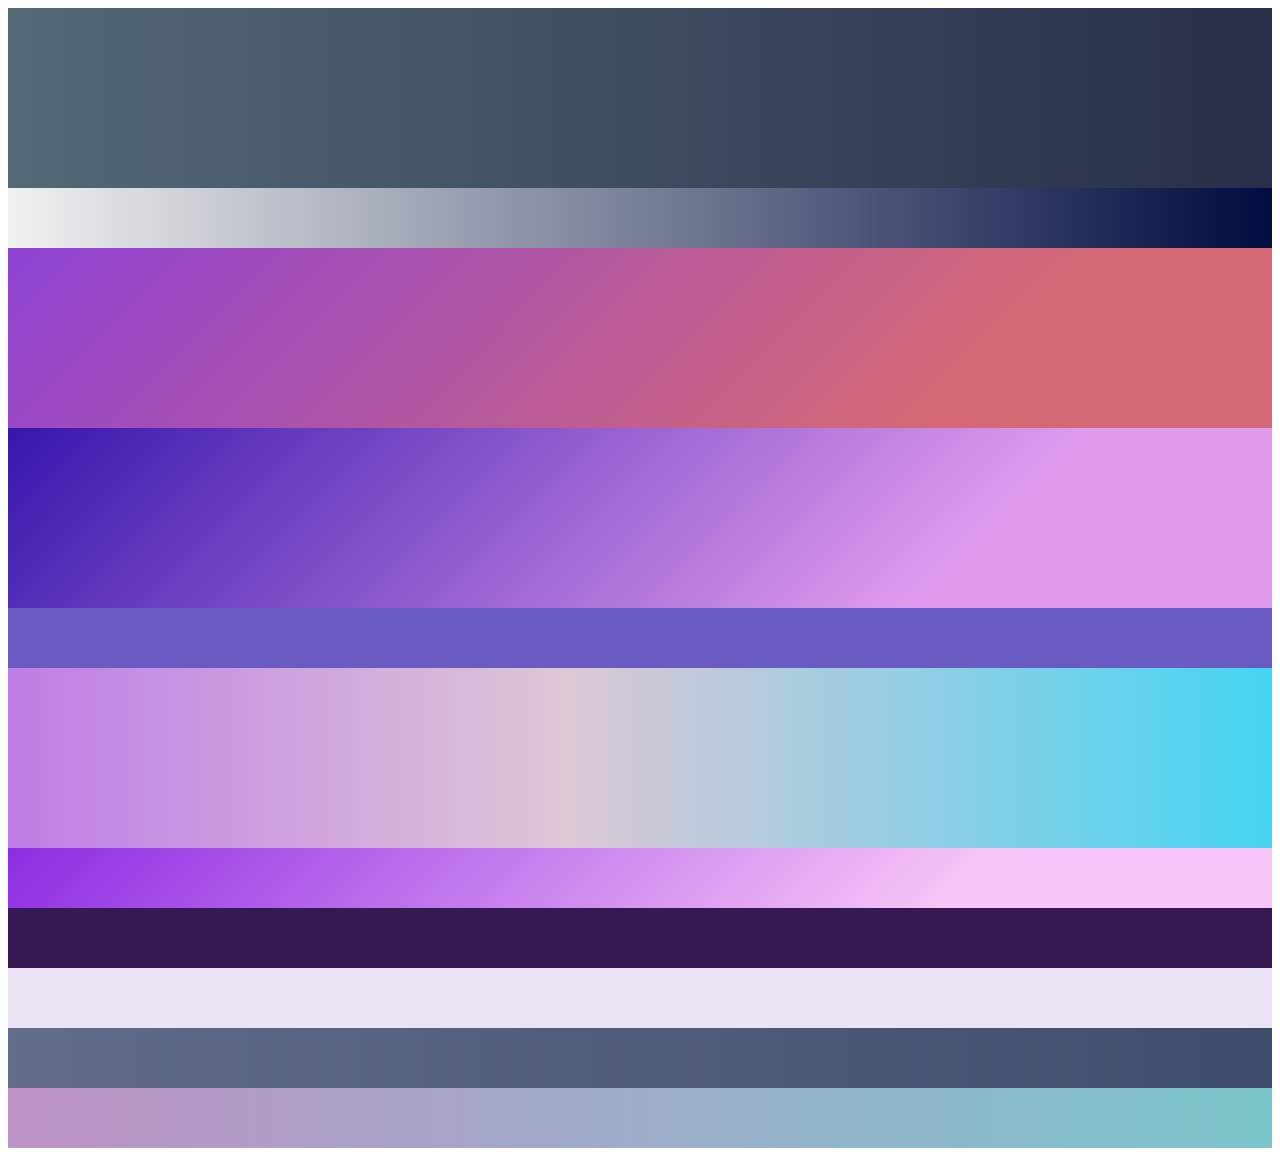
<file: colorchecker.html>
<!DOCTYPE html>
<html lang="en">
<head>
    <meta charset="UTF-8">
    <meta http-equiv="X-UA-Compatible" content="IE=edge">
    <meta name="viewport" content="width=device-width, initial-scale=1.0">
    <title>Document</title>
    <style>
        div{
            width: 100%;
            height: 60px;
        }
        .logo{
            height: 20vh;
            background: linear-gradient(to right, rgb(83, 105, 118), rgb(41, 46, 73));
        }
        .d1{
                /* background-color: rgb(236, 227, 247); */
                background: linear-gradient(to right, rgb(240, 242, 240), rgb(0, 12, 64));
        }
        .d2{
            height: 20vh;
            background: linear-gradient(135deg, rgb(142, 66, 211), rgb(212, 105, 117) 75%);

        }
        .d3{
            height: 20vh;
            background: linear-gradient(135deg, rgb(54, 22, 172), rgb(224, 155, 237) 75%);
        }
        .d4{
            background-color: rgb(105, 91, 194);
        }
        .d5{
            height: 20vh;
            background: rgb(190,125,231);
background: linear-gradient(90deg, rgba(190,125,231,1) 0%, rgba(221,199,213,1) 44%, rgba(69,213,242,1) 100%);
        }
        .d6{
            background:rgb(236, 224, 232) ;
        }
        .d6{
            background: linear-gradient(135deg, rgb(141, 44, 227), rgb(247, 198, 246) 75%);
        }
        .d7{
            background: rgb(52, 25, 82);
        }
        .d8{
            background:rgb(236, 227, 247) ;
        }
        .d9{
            /* background: rgb(37, 13, 89); */
            /* background: linear-gradient(to right, rgb(82, 82, 82), rgb(61, 114, 180)); */
            background: linear-gradient(to right, rgb(96, 108, 136), rgb(63, 76, 107));
        }
        .d0{
            /* background: rgb(143, 158, 255); */
           background: linear-gradient(to right, rgb(15, 12, 41), rgb(48, 43, 99), rgb(36, 36, 62));
           background: linear-gradient(to right, rgb(190, 147, 197), rgb(123, 198, 204));
        }
    </style>
</head>
<body>
    <div class="logo"></div>
    <div class="d1"></div>
    <div class="d2"></div>
    <div class="d3"></div>
    <div class="d4"></div>
    <div class="d5"></div>
    <div class="d6"></div>
    <div class="d7"></div>
    <div class="d8"></div>
    <div class="d9"></div>
    <div class="d0"></div>
</body>
</html>
</file>
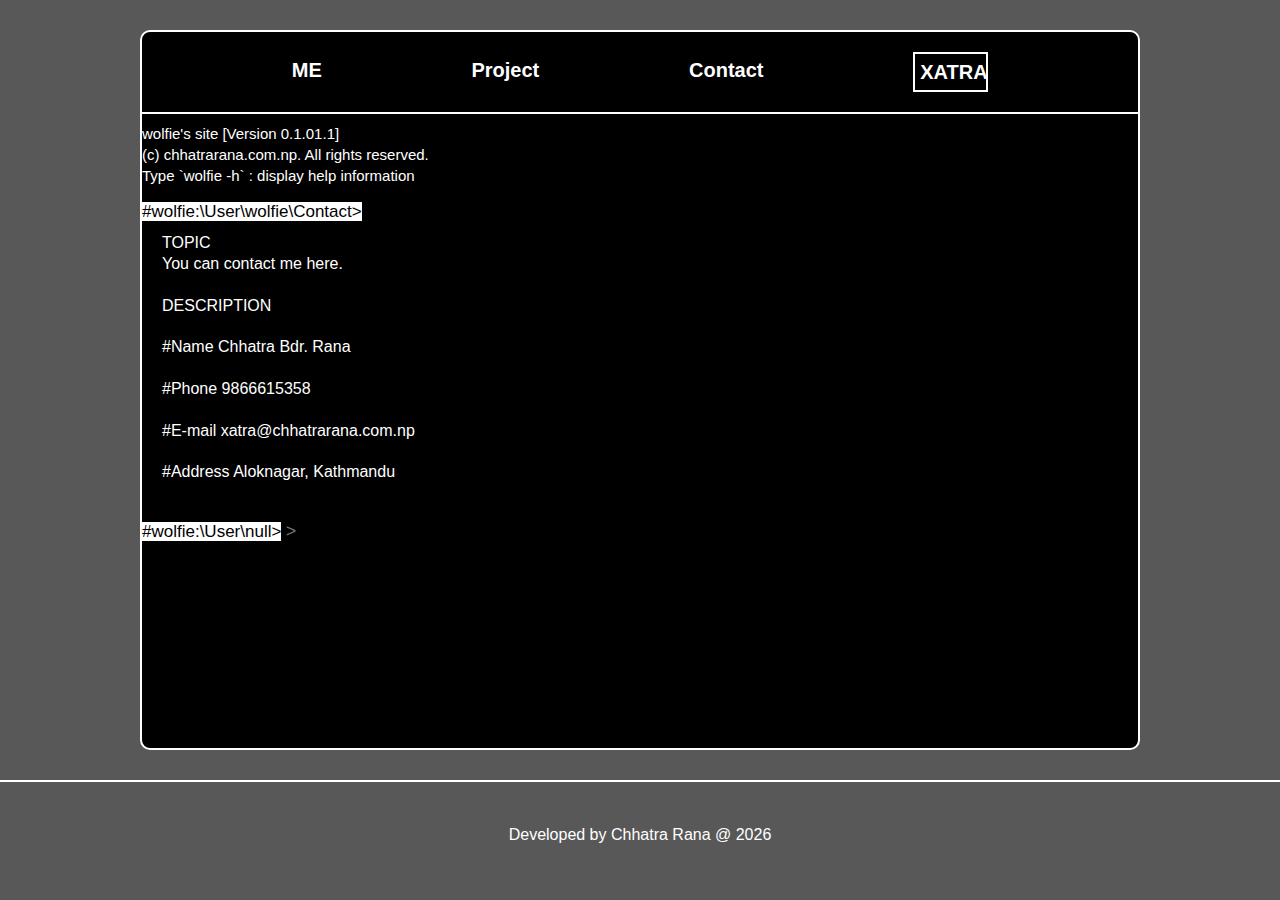
<file: ui/contact.html>
<!DOCTYPE html>
<html lang="en">
  <head>
    <meta charset="UTF-8" />
    <meta http-equiv="X-UA-Compatible" content="IE=edge" />
    <meta name="viewport" content="width=device-width, initial-scale=1.0" />
    <title>xatra rana</title>
    <link rel="stylesheet" href="../css/style.css" />
    <link
      rel="stylesheet" href="https://cdnjs.cloudflare.com/ajax/libs/font-awesome/6.2.0/css/all.min.css"
      integrity="sha512-xh6O/CkQoPOWDdYTDqeRdPCVd1SpvCA9XXcUnZS2FmJNp1coAFzvtCN9BmamE+4aHK8yyUHUSCcJHgXloTyT2A=="
      crossorigin="anonymous"
      referrerpolicy="no-referrer"
    />
  </head>
  <body>
    <section class="wrapper">
      <section class="header">
        <div class="navigation">
          <nav class="nav">
            <ul>
              <li class="list"><a href="../ui/home.html">ME</a></li>
              <li class="list"><a href="../ui/project.html">Project</a></li>
              <li class="list"><a href="../ui/contact.html">Contact</a></li>
              <li class="list logo"><a href="">XATRA</a></li>
            </ul>
          </nav>
        </div>
      </section>
      <div class="nav_line"></div>

      <section class="main_system">
        <div class="version_info">
          <div class="info">
            <span class="verinf">wolfie's site [Version 0.1.01.1]</span><br />
            <span class="verinf"
              >(c) chhatrarana.com.np. All rights reserved.</span
            ><br />
            <span class="verinf"
              >Type `wolfie -h` : display help information</span
            >
          </div>
        </div>

        <!-- ----------------------------- -->
        <div class="system-about">
            <label for="usr_in">#wolfie:\User\wolfie\Contact></label><br />
            <div class="result_disp">
              <label for="usr_data">TOPIC</label><br />
              <p>You can contact me here.</p>
              <br />
              <label for="usr_data">DESCRIPTION</label><br /><br>
              <p>#Name Chhatra Bdr. Rana</p>
              <br />
              <p>#Phone 9866615358</p>
              <br />
              <p>#E-mail xatra@chhatrarana.com.np</p>
              <br />
              <p>#Address Aloknagar, Kathmandu</p>
              <br />
            </div>
          </div>
          <!-- --------------------------------- -->

          <div class="input_cmd">
            <form action="#" class="system_cmd_input">
                <div class="usr_cmd_in">
                    <label class="usr_in system_path" for="usr_in"
                    >#wolfie:\User\wolfie></label
                  >
                  <input type="text" value="" placeholder=">"id="usr_in" /><br />
                  <span class="system_result result_disp"></span>
                  <div class="system_help result_disp" id="system_help">
                    <label for="usr_data">Topic</label>
                    <p>Displays the information about the related command</p><br>
                    <label for="usr_data">Options</label><br>
                    <p># home     ........       Displays the home page</p><br>
                    <p># project .....        Displays the project page</p><br>
                    <p># contact  .....       Displays the contact page</p><br>
                    <p># wolfie-h  ....    Displays the home page</p><br>
                  
                  </div>       
                </div>
              </form>
          </div>
      </section>
    </section>
    <div class="nav_line"></div>
    <section class="footer">
        <div class="author_info">
            <span class="detail">Developed by Chhatra Rana @ <span class="date"></span></span>
        </div>
        <div class="social-media">
            <i class="li fa-brands fa-github"></i>
            <i class="li fa-brands fa-twitter"></i>
            <i class="li fa-brands fa-linkedin-in"></i>
            <i class="li fa-brands fa-whatsapp"></i>
          </div>
    </section>
    <script src="../js/date.js"></script>
    <script src="../js/home.js"></script>
  </body>
</html>
</file>
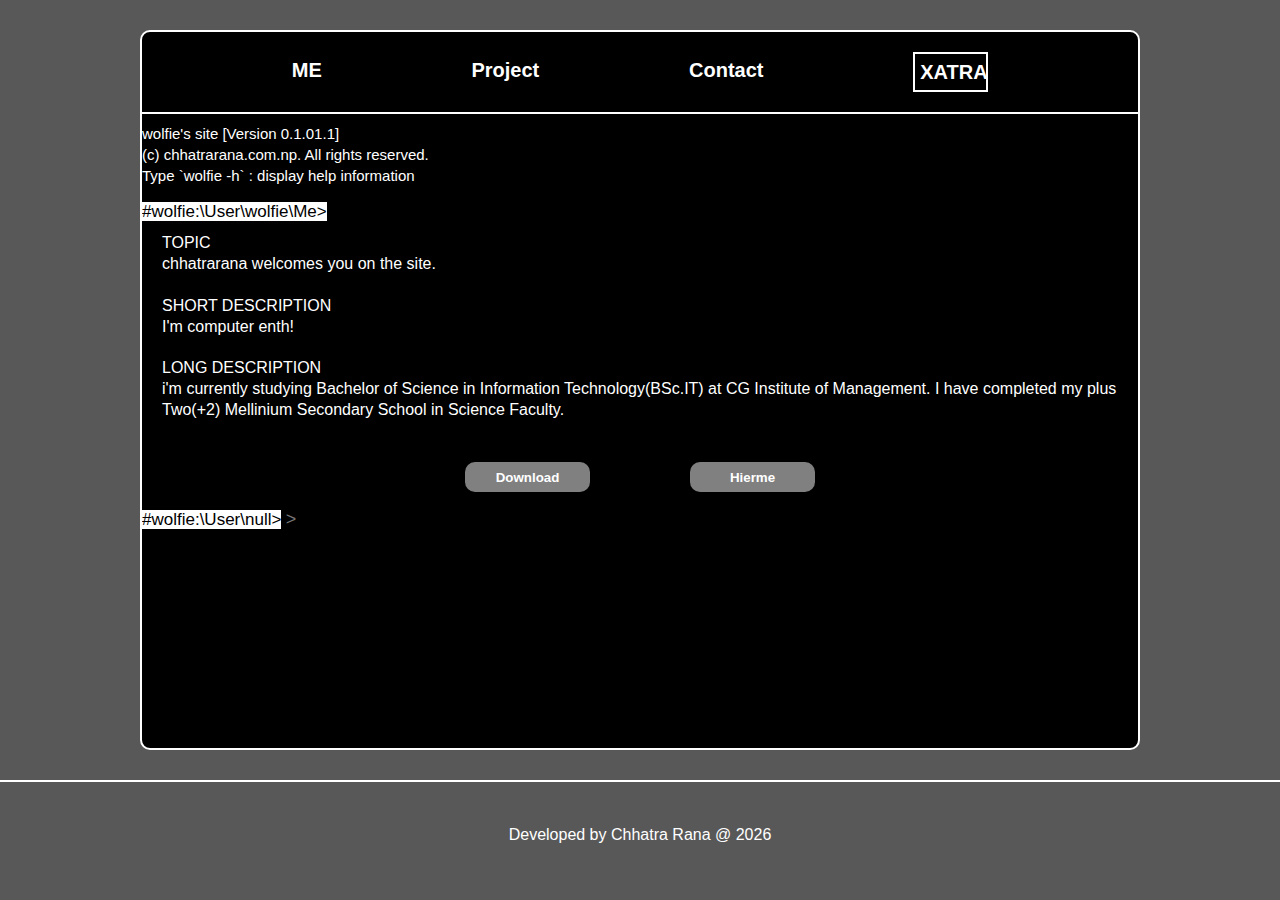
<file: ui/home.html>
<!DOCTYPE html>
<html lang="en">
  <head>
    <meta charset="UTF-8" />
    <meta http-equiv="X-UA-Compatible" content="IE=edge" />
    <meta name="viewport" content="width=device-width, initial-scale=1.0" />
    <title>xatra rana</title>
    <link rel="stylesheet" href="../css/style.css" />
    <link
      rel="stylesheet" href="https://cdnjs.cloudflare.com/ajax/libs/font-awesome/6.2.0/css/all.min.css"
      integrity="sha512-xh6O/CkQoPOWDdYTDqeRdPCVd1SpvCA9XXcUnZS2FmJNp1coAFzvtCN9BmamE+4aHK8yyUHUSCcJHgXloTyT2A=="
      crossorigin="anonymous"
      referrerpolicy="no-referrer"
    />
    <!-- <script src="../js/index.js"></script> -->
  </head>
  <body>
    <section class="wrapper">
      <section class="header">
        <div class="navigation">
          <nav class="nav">
            <ul>
              <li class="list"><a href="../ui/home.html">ME</a></li>
              <li class="list"><a href="../ui/project.html">Project</a></li>
              <li class="list"><a href="../ui/contact.html">Contact</a></li>
              <li class="list logo"><a href="">XATRA</a></li>
            </ul>
          </nav>
        </div>
      </section>
      <div class="nav_line"></div>

      <section class="main_system">
        <div class="version_info">
          <div class="info">
            <span class="verinf">wolfie's site [Version 0.1.01.1]</span><br />
            <span class="verinf"
              >(c) chhatrarana.com.np. All rights reserved.</span
            ><br />
            <span class="verinf"
              >Type `wolfie -h` : display help information</span
            >
          </div>
        </div>

        <!-- ----------------------------- -->
        <div class="system-about">
            <label for="usr_in">#wolfie:\User\wolfie\Me></label><br />
            <div class="result_disp">
              <label for="usr_data">TOPIC</label><br />
              <p>chhatrarana welcomes you on the site.</p>
              <br />
              <label for="usr_data">SHORT DESCRIPTION</label><br />
              <p>I'm computer enth!</p>
              <br />
              <label for="usr_data">LONG DESCRIPTION</label><br />
              <p>
                i'm currently studying Bachelor of Science in Information
                Technology(BSc.IT) at CG Institute of Management. I have
                completed my plus Two(+2) Mellinium Secondary School in Science
                Faculty.
              </p>
              <br>
              <br>
              <div class="follow_up_links">
                <a class="links" href="../test.js" download="jsfile"><input class="btn" id="download" type="button" value="Download" ></a>
                <a class="links" href="../test.js" download="jsfile"><input class="btn" id="hierme" type="button" value="Hierme" ></a>

              </div>
            </div>
          </div>
          <!-- --------------------------------- -->

          <div class="input_cmd">
            <form action="#" class="system_cmd_input">
                <div class="usr_cmd_in">
                    <label class="system_path usr_in" for="usr_in"
                    >#wolfie:\User\wolfie></label
                  >
                  <input type="text" value="" placeholder=">"id="usr_in" /><br />
                  <span class="system_result result_disp"></span>
                  <div class="system_help result_disp" id="system_help">
                    <label for="usr_data">Topic</label>
                    <p>Displays the information about the related command</p><br>
                    <label for="usr_data">Options</label><br>
                    <p># home     ........       Displays the home page</p><br>
                    <p># project .....        Displays the project page</p><br>
                    <p># contact  .....       Displays the contact page</p><br>
                    <p># wolfie-h  ....    Displays the home page</p><br>
                  
                  </div>       
                </div>
              </form>
          </div>
      </section>
    </section>
    <div class="nav_line"></div>
    <section class="footer">
        <div class="author_info">
            <span class="detail">Developed by Chhatra Rana @ <span class="date"></span></span>
        </div>
        <div class="social-media">
            <a href="https://github.com/xatrarana/xatrarana" target="_blank"><i class="li fa-brands fa-github"></i></a>
            <a href="#"><i class="li fa-brands fa-twitter"></i></a>
            <a href="https://np.linkedin.com/in/chhatra-rana-73b5991b1" target="_blank"><i class="li fa-brands fa-linkedin-in"></i></a>
            <a href="9866615358"><i class="li fa-brands fa-whatsapp"></i></a>
          </div>
    </section>
    <script src="../js/date.js"></script>
    <script src="../js/home.js"></script>
   
  </body>
</html>
</file>
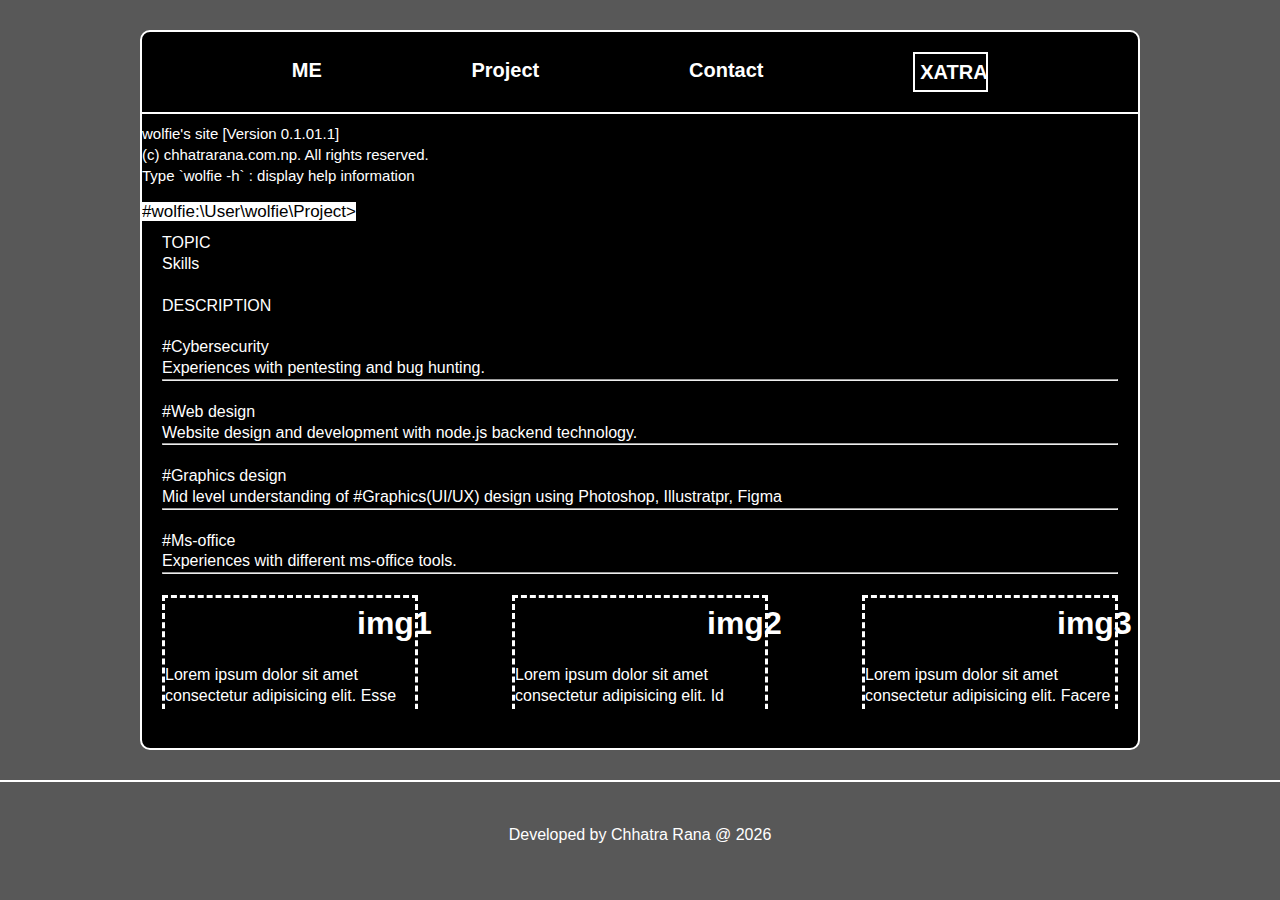
<file: ui/project.html>
<!DOCTYPE html>
<html lang="en">
  <head>
    <meta charset="UTF-8" />
    <meta http-equiv="X-UA-Compatible" content="IE=edge" />
    <meta name="viewport" content="width=device-width, initial-scale=1.0" />
    <title>xatra rana</title>
    <link rel="stylesheet" href="../css/style.css" />
    <link
      rel="stylesheet" href="https://cdnjs.cloudflare.com/ajax/libs/font-awesome/6.2.0/css/all.min.css"
      integrity="sha512-xh6O/CkQoPOWDdYTDqeRdPCVd1SpvCA9XXcUnZS2FmJNp1coAFzvtCN9BmamE+4aHK8yyUHUSCcJHgXloTyT2A=="
      crossorigin="anonymous"
      referrerpolicy="no-referrer"
    />
  </head>
  <body>
    <section class="wrapper">
      <section class="header">
        <div class="navigation">
          <nav class="nav">
            <ul>
              <li class="list"><a href="../ui/home.html">ME</a></li>
              <li class="list"><a href="../ui/project.html">Project</a></li>
              <li class="list"><a href="../ui/contact.html">Contact</a></li>
              <li class="list logo"><a href="">XATRA</a></li>
            </ul>
          </nav>
        </div>
      </section>
      <div class="nav_line"></div>

      <section class="main_system">
        <div class="version_info">
          <div class="info">
            <span class="verinf">wolfie's site [Version 0.1.01.1]</span><br />
            <span class="verinf"
              >(c) chhatrarana.com.np. All rights reserved.</span
            ><br />
            <span class="verinf"
              >Type `wolfie -h` : display help information</span
            >
          </div>
        </div>

        <!-- ----------------------------- -->
        <div class="system-about">
            <label for="usr_in">#wolfie:\User\wolfie\Project></label><br />
            <div class="result_disp">
              <label for="usr_data">TOPIC</label><br />
              <p>Skills</p>
              <br />
              <label for="usr_data">DESCRIPTION</label>
              <br/>
              <br>
              <p>#Cybersecurity</p>
              <p>Experiences with pentesting and bug hunting.</p>
              <hr>
              <br>
              <p>#Web design</p>
              <p>Website design and development with node.js backend technology.</p>
              
              <hr />
              <br>
              <p>#Graphics design</p>
              <p>Mid level understanding of #Graphics(UI/UX) design using Photoshop, Illustratpr, Figma</p>
              <hr>
              <br>
              <p>#Ms-office</p>
              <p>Experiences with different ms-office tools.</p>
              <hr>
              <br>
              <div class="project_img">
                    <div class="row row-1">
                          <h1 class="title">img1</h1>
                          <br>
                          <p class="col-val-1">Lorem ipsum dolor sit amet consectetur adipisicing elit. Esse qui nam possimus officia est soluta accusamus consequuntur ducimus, totam veritatis laborum. Delectus rem nulla a assumenda recusandae nemo doloribus fuga.</p>
                    </div>
                    <div class="row row-2">
                          <h1 class="title">img2</h1>
                          <br>
                          <p class="col-val-1">Lorem ipsum dolor sit amet consectetur adipisicing elit. Id corrupti dolores sapiente? Natus ex dolorum qui, quos deserunt sit necessitatibus consequuntur itaque id neque voluptas facere, dignissimos, animi asperiores obcaecati!</p>
                    </div>
                    <div class="row row-3">
                          <h1 class="title">img3</h1>
                          <br>
                          <p class="col-val-1">Lorem ipsum dolor sit amet consectetur adipisicing elit. Facere natus sit illo qui. Tempore, asperiores corrupti nesciunt qui ad laborum explicabo distinctio atque molestias, sequi, culpa tenetur possimus ab quos.</p>
                    </div>
              </div>


            </div>
          </div>
          <!-- --------------------------------- -->

          <div class="input_cmd">
            <form action="#" class="system_cmd_input">
                
                <div class="usr_cmd_in">
                    <label class="usr_in system_path" for="usr_in"
                    >#wolfie:\User\wolfie></label
                  >
                  <input type="text" value="" placeholder=">"id="usr_in" /><br />
                  <span class="system_result result_disp"></span>
                  <div class="system_help result_disp" id="system_help">
                    <label for="usr_data">Topic</label>
                    <p>Displays the information about the related command</p><br>
                    <label for="usr_data">Options</label><br>
                    <p># home     ........       Displays the home page</p><br>
                    <p># project .....        Displays the project page</p><br>
                    <p># contact  .....       Displays the contact page</p><br>
                    <p># wolfie-h  ....    Displays the home page</p><br>
                  
                  </div>      
                </div>
              </form>
          </div>
      </section>
    </section>
    <div class="nav_line"></div>
    <section class="footer">
        <div class="author_info">
            <span class="detail">Developed by Chhatra Rana @ <span class="date"></span></span>
        </div>
        <div class="social-media">
            <i class="li fa-brands fa-github"></i>
            <i class="li fa-brands fa-twitter"></i>
            <i class="li fa-brands fa-linkedin-in"></i>
            <i class="li fa-brands fa-whatsapp"></i>
          </div>
    </section>
    <script src="../js/date.js"></script>
    <script src="../js/home.js"></script>
  </body>
</html>
</file>
<file: css/style.css>
@import url("https://fonts.cdnfonts.com/css/cascadia-mono");

* {
  margin: 0;
  padding: 0;
  box-sizing: border-box;
  list-style: none;
  text-decoration: none;
  font-family: "Cascadia Mono light", sans-serif;
  /* overflow-x: hidden; */
}
:root {
  --backgroundColor: rgba(46, 46, 46, 0.8);
  --textColor: white; /* white color */
  --fontFamily: "Cascadia Mono light", sans-serif;
}
body {
  width: 100%;
  min-height: 100%;
  overflow-x: hidden;
  -webkit-font-smoothing: antialiased;
  background-color: var(--backgroundColor);
  color: var(--textColor);
  line-height: 1.3;
  font-family: var(--fontFamily);
}
.wrapper {
  max-width: 1000px;
  height: 80vh;
  margin: 30px auto;
  /* padding: 0 50px; */
  background-color: black;
  border: 2px solid var(--textColor);
  border-radius: 10px;
}
.list{
    font-size: 20px;
    padding: 5px 0px;
}
@media (max-width: 768px){
    .wrapper{
        border: none;
    }
    .list{
        display: inline;
        padding: 0px 15px;
        font-size: 16px;
    }
}
.logo{
    border: 2px solid white;
    width: 75px;
    height: 40px;
    padding: 5px 5px;
}
.logo:hover{
    transform: scale(1.2);
}
@media(max-width:768px){
    .logo{
        display: none;
    }
}
.nav_line{
    margin: 10px 0px;
    border-bottom: 2px solid white;
    height: 2px;
    width: auto;
    
}
.nav ul {
margin: 20px 0;
  display: flex;
  justify-content: space-evenly;
  cursor: pointer;

  
}
a{
    text-decoration: none;
    color: var(--textColor);
    font-weight: bold;
    
}
a:hover{
    border-bottom: 2px solid white;
}

/* ------------------------------------------------ */
.version_info{
    margin-top: 0px;
}
.main_system{
    width: auto;
    height: 65vh;
    overflow-y: auto;
}
.verinf{
    font-size: 15px;
}
@media (max-width: 768px){
    
    .verinf{
        font-size: 13px;
    }
    .main_system{
       
        height: 68vh;
        
    }
}
/* -------------------------------------------------- */

label[for="usr_in"] {
    background-color: white;
    color: black;
    font-size: 17px;
   
  }
input[placeholder]{
    color: white;
}
.system-about{
    margin-top: 15px;
    
}
.result_disp{
    margin: 10px 20px;
}
@media (max-width: 768px){
    .result_disp{
        font-size: 13px;
    }
    label[for="usr_data"] {
        background-color: white;
        color: black;
        
        margin-top: 10px;
      }
      label[for="usr_in"] {
        
        font-size: 15px;
        
      }
}
/* ------------------------------- */
#usr_in{
    height: 35px;
    width: 60%;
    background: transparent;
    border: none;
    outline: none;
    cursor: pointer;
    font-size: 18px;
    color: white;

}
.input_cmd{
    margin-top: 10px;
}
@media (max-width:768px) {
    #usr_in{
        height: 25px;
        width: 45%;
        background: transparent;
        border: none;
        outline: none;
        cursor: pointer;
        font-size: 15px;
        color: white;
    
    }
}
/* fotter------------------ */
.footer{
    display: flex;
    align-items: center;
    overflow-x: hidden;
    flex-direction: column-reverse;
}
.social-media i{
    font-size: 25px;
    margin: 10px 10px;
}

/* ---------------------project images-------------------- */
.project_img{
    display: flex;
    justify-content: space-between;
    
}
.row{
    height: 50vh;
    width: 20vw;
    border-style: dashed;
    
}
.title{
    padding: 0px 6em;
    margin-top: 5px;
}
@media  (max-width:768px){
    .project_img{
        flex-direction: column;
        margin-left: 20px;

    }
    .row{
        height: 25vh;
        width: 80vw;
        /* gap: 35px; */
        margin: 10px 0px;
    }
    .title{
        padding: 0px 8em;
        margin-top: 5px;
        font-size: 13px;
    }
    .col-val-1{
        font-size: 11px;
    }
}

/* -------------------------------scroll bar */
::-webkit-scrollbar {
    width: 3px;
  }
  
 
  ::-webkit-scrollbar-track {
    box-shadow: inset 0 0 2px grey; 
    border-radius: 10px;
  }
   

  ::-webkit-scrollbar-thumb {
    background: var(--textColor); 
    border-radius: 10px;
  }
  

  ::-webkit-scrollbar-thumb:hover {
    background: var(--backgroundColor); 
  }

  /* ------------------------------follow up links---------------------- */
  .follow_up_links{
    display: flex;
    justify-content: center;
  }
  .btn{
    width: 125px;
    height: 30px;
    border-radius: 10px;
    cursor: pointer;
    outline: none;
    border: none;
    background: grey;
    color: var(--textColor);
    font-weight: bold;
    margin: 0px 50px;
  }
  @media (max-width:768px) {
    .btn{
        margin: 0px 20px;
    }
  }


  #system_help{
    display: none;
  }
.follow_up_links:hover{
    text-decoration: none;
}
</file>
